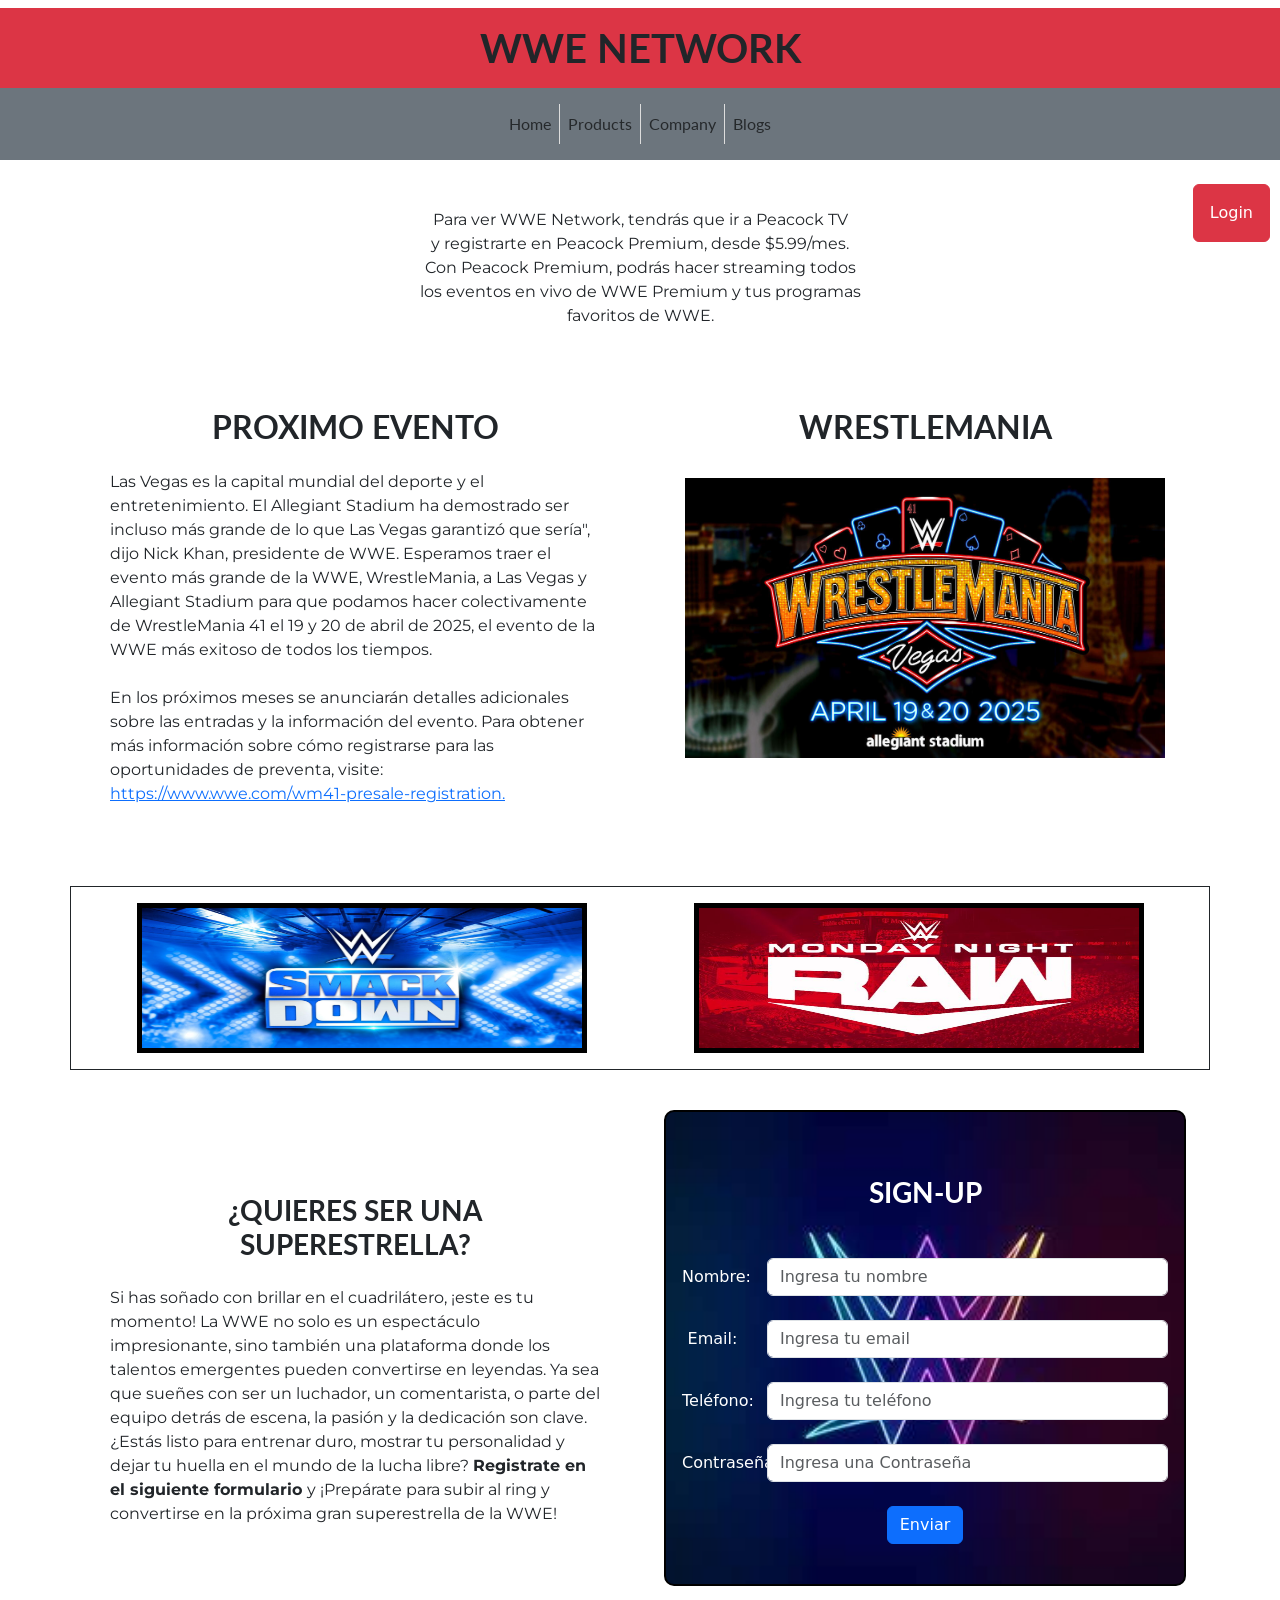
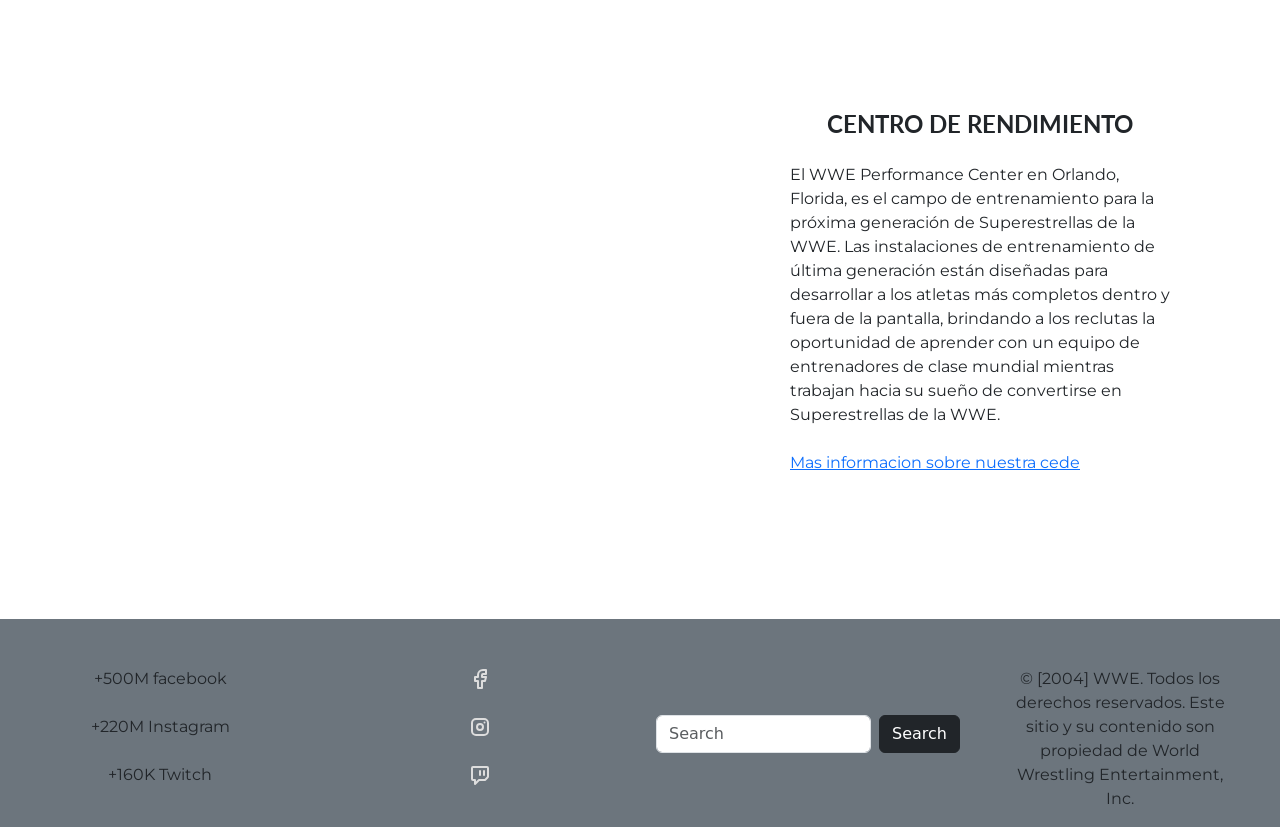
<file: index.html>
<!DOCTYPE html>
<html lang="en">

<head>
    <meta charset="UTF-8">
    <meta name="viewport" content="width=device-width, initial-scale=1.0">
    <title>Home</title>
    <!--BOOSTRAP-->
    <link rel="stylesheet" href="assets/Bootstrap/css/bootstrap.css">
    <link rel="stylesheet" href="assets/Bootstrap/css/bootstrap.min.css">
    <!--FUENTES DE GOOGLE-->
    <link href="https://fonts.googleapis.com/css2?family=Montserrat:ital,wght@0,100..900;1,100..900&display=swap"
        rel="stylesheet">
    <link
        href="https://fonts.googleapis.com/css2?family=Lato:ital,wght@0,100;0,300;0,400;0,700;0,900;1,100;1,300;1,400;1,700;1,900&family=Montserrat:ital,wght@0,100..900;1,100..900&display=swap"
        rel="stylesheet">
    <!--LINK A CSS-->
    <link rel="stylesheet" href="index.css">
</head>

<body>
    <header> <!--TITULO DE LA PAGINA-->
        <div class="container-titulo">
            <h1 class="text-center mt-2 mb-0 py-3 bg-danger"> WWE NETWORK</h1>
        </div>
    </header>

    <nav class="navbar navbar-expand-lg bg-secondary py-3"> <!--BARRA NAVEGADORA-->
        <div class="container">
            <ul class="navbar-nav mx-auto">
                <li class="nav-item">
                    <a class="nav-link" href="index.html">Home</a> <!--ENLACES-->
                </li>
                <div class="separator"></div>
                <li class="nav-item">
                    <a class="nav-link" href="products.html">Products</a>
                </li>
                <div class="separator"></div>
                <li class="nav-item">
                    <a class="nav-link" href="company.html">Company</a>
                </li>
                <div class="separator"></div>
                <li class="nav-item">
                    <a class="nav-link" href="#">Blogs</a>
                </li>
            </ul>
        </div>
    </nav>

    <button class="btn btn-danger mb-4 button_formulario mt-4 p-3" id="buttonLogin" style="position:absolute; right:10px"
        data-bs-toggle="modal" data-bs-target="#loginUser">Login</button>
    <button class="btn btn-primary mb-4 button_formulario" id="buttonLogout"
        style="position:absolute; right:10px">Salir</button>
    <div class="modal fade modal-producto container-fluid flex-row" id="loginUser">
        <div class="modal-dialog modal-dialog-centered modal-lg">
            <div class="modal-content contenedor_modal row mx-0">
                <div class="modal-header border-0">
                    <button type="button" class="btn-close" data-bs-dismiss="modal" aria-label="Close"></button>
                </div>
                <div class="row">
                    <div class="col-md-6 m-auto mb-5">
                        <h2>Login</h2>
                        <form id="formLogin">
                            <div class="mb-3">
                                <label for="emailUserLogin" class="form-label">correo</label>
                                <input type="text" class="form-control" id="emailUserLogin" name="imagen" required>
                            </div>
                            <div class="mb-3">
                                <label for="passwordUserLogin" class="form-label">contraseña</label>
                                <input type="text" class="form-control" id="passwordUserLogin" name="nombre" required>
                            </div>
                            <button type="submit" class="btn btn-danger">Aceptar</button>
                        </form>
                    </div>
                </div>
            </div>
        </div>
    </div>
    

    <div class="container"> <!--INFORMACION DE VISUALIZACION-->
        <p class="text-center mt-5">
            Para ver WWE Network, tendrás que ir a Peacock TV <br> y registrarte en Peacock
            Premium, desde $5.99/mes. <br>Con Peacock Premium, podrás hacer streaming
            todos <br>los eventos en vivo de WWE Premium y tus programas <br> favoritos de WWE.

        </p>
    </div>

    <div class="container px-4 text-center"> <!--SECCION DE PROMOCIONA PROXIMO EVENTO-->
        <div class="row gx-5">
            <div class="col">
                <div class="p-3 mt-5">
                    <h2>PROXIMO EVENTO</h2>
                    <p class="text-start mt-4">Las Vegas es la capital mundial del deporte y el entretenimiento.
                        El Allegiant Stadium ha demostrado ser incluso más grande de lo que
                        Las Vegas garantizó que sería", dijo Nick Khan, presidente de WWE.
                        Esperamos traer el evento más grande de la WWE, WrestleMania, a Las
                        Vegas y Allegiant Stadium para que podamos hacer colectivamente de WrestleMania
                        41 el 19 y 20 de abril de 2025, el evento de la WWE más exitoso de todos los tiempos. <br><br>
                        En los próximos meses se anunciarán detalles adicionales sobre las entradas y la información del
                        evento.
                        Para obtener más información sobre cómo registrarse para las oportunidades de preventa, visite:
                        <a target="_blank"
                            href="https://www.wwe.com/wm41-presale-registration. ">https://www.wwe.com/wm41-presale-registration.
                        </a>
                    </p>
                </div>
            </div>
            <div class="col">
                <div class="p-3 mt-5">
                    <h2>WRESTLEMANIA</h2>
                    <img class="img mt-4" src="assets/wrestlemania.jpg" alt="Wrestlemania 2024">
                </div>
            </div>
        </div>
    </div>

    <div class="container border border-dark mt-5 ROSTER"> <!--ENLACES A PAGINA DE RAW Y SMACKDOWN-->
        <div class="container px-4 text-center">
            <div class="row gx-5">
                <div class="col">
                    <div class="p-3">
                        <a target="_blank" class="btn-roster-smackdown"
                            href="https://www.wwe.com/shows/raw#:~:text=Get%20WWE%20Raw%20results%20&%20updates,">
                            <img class="img-raw-smackdown" src="assets/WWE-SmackDown.jpg" alt="raw">
                        </a>
                    </div>
                </div>
                <div class="col">
                    <div class="p-3">
                        <a target="_blank" class="btn-roster-raw" href="https://www.wwe.com/shows/smackdown">
                            <img class="img-raw-smackdown" src="assets/wwe-monday-night-raw.jpg" alt="smackdown">
                        </a>
                    </div>
                </div>
            </div>
        </div>
    </div>


    <div class="container px-4 text-center"> <!--SECCION DE SUPERESTRELLA Y SIGN-UP-->
        <div class="row gx-5">
            <div class="col-12 col-lg-6 mb-4 mb-lg-0">
                <div class="p-3 cede">
                    <h3 class="mt-5">¿QUIERES SER UNA SUPERESTRELLA?</h3>
                    <p class="text-start mt-4">
                        Si has soñado con brillar en el cuadrilátero, ¡este es tu momento! La WWE
                        no solo es un espectáculo impresionante, sino también una plataforma donde
                        los talentos emergentes pueden convertirse en leyendas. Ya sea que sueñes
                        con ser un luchador, un comentarista, o parte del equipo detrás de escena,
                        la pasión y la dedicación son clave. ¿Estás listo para entrenar duro, mostrar tu
                        personalidad y
                        dejar tu huella en el mundo de la lucha libre? <strong>Registrate en el siguiente formulario
                        </strong> y ¡Prepárate para subir al ring y convertirse en la próxima gran superestrella de
                        la
                        WWE!
                    </p>
                </div>
            </div>

            <div class="col-12 col-lg-6 ">
                <div class="p-3 sign-up formulario">
                    <h3 class="mt-5 text-white">SIGN-UP</h3> <!--FORMULARIO-->
                    <form action="servidor/register.php" method="post">
                        <div class="row mb-4 mt-5">
                            <label for="nombre" class="col-sm-2 col-form-label text-white">Nombre:</label>
                            <div class="col-sm-10">
                                <input type="text" class="form-control" id="nombre" placeholder="Ingresa tu nombre"
                                    required>
                            </div>
                        </div>
                        <div class="row mb-4">
                            <label for="email" class="col-sm-2 col-form-label text-white">Email:</label>
                            <div class="col-sm-10">
                                <input type="email" class="form-control" id="email" placeholder="Ingresa tu email"
                                    required>
                            </div>
                        </div>
                        <div class="row mb-4">
                            <label for="telefono" class="col-sm-2 col-form-label text-white">Teléfono:</label>
                            <div class="col-sm-10">
                                <input type="tel" class="form-control" id="telefono" placeholder="Ingresa tu teléfono"
                                    required>
                            </div>
                        </div>
                        <div class="row mb-4">
                            <label for="password" class="col-sm-2 col-form-label text-white">Contraseña:</label>
                            <div class="col-sm-10">
                                <input type="tel" class="form-control" id="contraseña"
                                    placeholder="Ingresa una Contraseña" required>
                            </div>
                        </div>
                        <div class="row mb-4 justify-content-center">
                            <div class="col-sm-10">
                                <button type="submit" class="btn btn-primary">Enviar</button>
                            </div>
                        </div>
                    </form>
                </div>
            </div>
        </div>
    </div>

    <div class="container px-4 text-center"> <!--SECCION DEL MAPA-->
        <div class="row gx-5 my-5">
            <div class="col mt-5">
                <div class="p-3">
                    <iframe
                        src="https://www.google.com/maps/embed?pb=!1m18!1m12!1m3!1d7008.620403416407!2d-81.2931474184735!3d28.560446422537286!2m3!1f0!2f0!3f0!3m2!1i1024!2i768!4f13.1!3m3!1m2!1s0x88e7659c01e75da3%3A0x6e9b017646a5d60e!2sWWE%20Performance%20Center!5e0!3m2!1ses-419!2sus!4v1726182506358!5m2!1ses-419!2sus"
                        width="600" height="450" style="border:0;" allowfullscreen="" loading="lazy"
                        referrerpolicy="no-referrer-when-downgrade"></iframe>
                </div>
            </div>

            <div class="col  "> <!--SECCION DE PERFORMANCE CENTER-->
                <div class="p-3 cede">
                    <h4>CENTRO DE RENDIMIENTO</h4>
                    <p class="text-start mt-4">
                        El WWE Performance Center en Orlando, Florida, es el campo de entrenamiento para
                        la próxima generación de Superestrellas de la WWE. Las instalaciones de entrenamiento
                        de última generación están diseñadas para desarrollar a los atletas más completos dentro
                        y fuera de la pantalla, brindando a los reclutas la oportunidad de aprender con un equipo
                        de entrenadores de clase mundial mientras trabajan hacia su sueño de convertirse en
                        Superestrellas de la WWE. <br><br> <a target="_blank" href="https://recruit.wwe.com/">Mas
                            informacion sobre
                            nuestra cede</a>
                    </p>
                </div>
            </div>
        </div>
    </div>




    <footer>
        <div class="row g-0 text-center custom-row  bg-secondary mt-5"> <!--REDES SOCIALES-->
            <div class="col-6 col-md-3 pt-5">
                <p>+500M facebook <br> <br> +220M Instagram <br><br> +160K Twitch</p>
            </div>
            <div class="col-6 col-md-3 d-flex flex-column align-items-center pt-5 ">
                <a target="_blank" class="link-net" href="https://www.facebook.com/wwe">
                    <svg xmlns="http://www.w3.org/2000/svg" width="24" height="24" viewBox="0 0 24 24" fill="none"
                        stroke="currentColor" stroke-width="2" stroke-linecap="round" stroke-linejoin="round"
                        class="mb-4 icon icon-tabler icons-tabler-outline icon-tabler-brand-facebook">
                        <path stroke="none" d="M0 0h24v24H0z" fill="none" />
                        <path d="M7 10v4h3v7h4v-7h3l1 -4h-4v-2a1 1 0 0 1 1 -1h3v-4h-3a5 5 0 0 0 -5 5v2h-3" />
                    </svg>
                </a>

                <a target="_blank" class="link-net" href="https://www.instagram.com/wwe">
                    <svg xmlns="http://www.w3.org/2000/svg" width="24" height="24" viewBox="0 0 24 24" fill="none"
                        stroke="currentColor" stroke-width="2" stroke-linecap="round" stroke-linejoin="round"
                        class="mb-4 icon icon-tabler icons-tabler-outline icon-tabler-brand-instagram">
                        <path stroke="none" d="M0 0h24v24H0z" fill="none" />
                        <path d="M4 4m0 4a4 4 0 0 1 4 -4h8a4 4 0 0 1 4 4v8a4 4 0 0 1 -4 4h-8a4 4 0 0 1 -4 -4z" />
                        <path d="M12 12m-3 0a3 3 0 1 0 6 0a3 3 0 1 0 -6 0" />
                        <path d="M16.5 7.5l0 .01" />
                    </svg>
                </a>

                <a target="_blank" class="link-net" href="https://www.twitch.tv/wwe">
                    <svg xmlns="http://www.w3.org/2000/svg" width="24" height="24" viewBox="0 0 24 24" fill="none"
                        stroke="currentColor" stroke-width="2" stroke-linecap="round" stroke-linejoin="round"
                        class="mb-4 icon icon-tabler icons-tabler-outline icon-tabler-brand-twitch">
                        <path stroke="none" d="M0 0h24v24H0z" fill="none" />
                        <path
                            d="M4 5v11a1 1 0 0 0 1 1h2v4l4 -4h5.584c.266 0 .52 -.105 .707 -.293l2.415 -2.414c.187 -.188 .293 -.442 .293 -.708v-8.585a1 1 0 0 0 -1 -1h-14a1 1 0 0 0 -1 1z" />
                        <path d="M16 8l0 4" />
                        <path d="M12 8l0 4" />
                    </svg>
                </a>
            </div>
            <div class="col-6 col-md-3  bg-secondary pt-5">
                <form class="d-flex mt-5 ms-3" role="search">
                    <input class="form-control me-2" type="search" placeholder="Search" aria-label="Search">
                    <button class="btn btn-dark" type="submit">Search</button>
                </form>
            </div>
            <div class="col-6 col-md-3 bg-secondary pt-5">
                <p class="ms-5 me-5">© [2004] WWE. Todos los derechos reservados. Este sitio y su contenido son
                    propiedad de
                    World
                    Wrestling Entertainment, Inc.</p>
            </div>
        </div>
    </footer>

    <script src="assets/js/main.js"></script>
    <script src="assets/Bootstrap/js/bootstrap.bundle.js"></script>
</body>

</html>
</file>
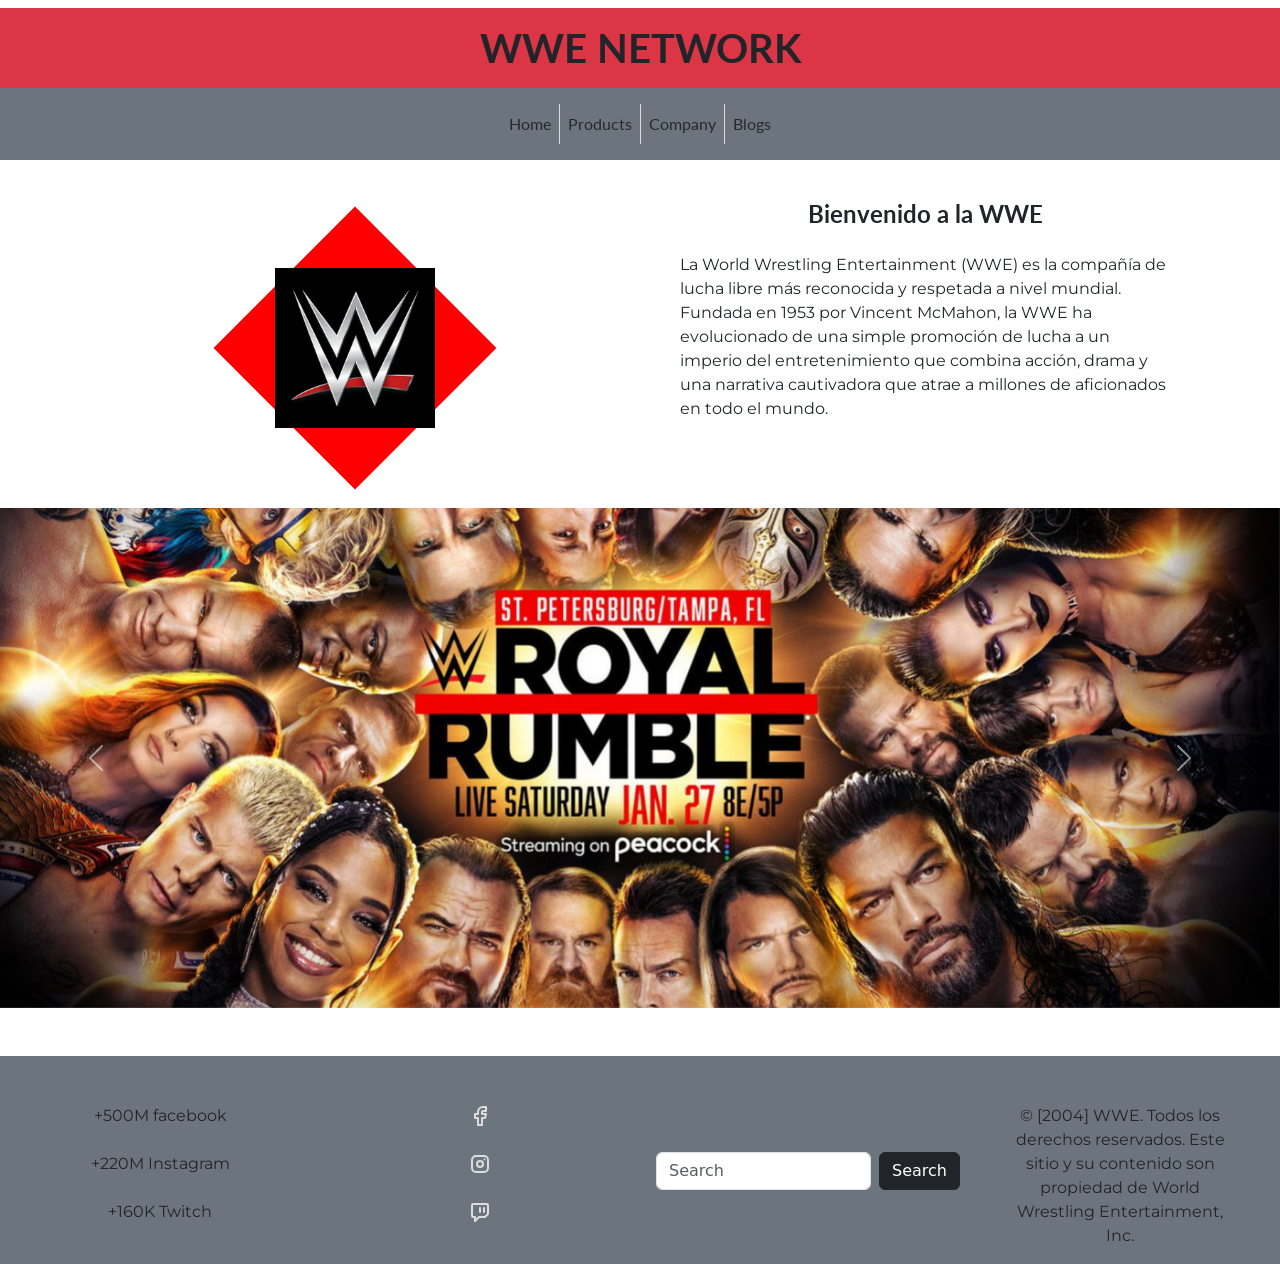
<file: company.html>
<!DOCTYPE html>
<html lang="en">

<head>
    <meta charset="UTF-8">
    <meta name="viewport" content="width=device-width, initial-scale=1.0">
    <title>Home</title>
    <!--BOOSTRAP-->
    <link rel="stylesheet" href="assets/Bootstrap/css/bootstrap.css">
    <link rel="stylesheet" href="assets/Bootstrap/css/bootstrap.min.css">
    <!--FUENTES DE GOOGLE-->
    <link href="https://fonts.googleapis.com/css2?family=Montserrat:ital,wght@0,100..900;1,100..900&display=swap"
        rel="stylesheet">
    <link
        href="https://fonts.googleapis.com/css2?family=Lato:ital,wght@0,100;0,300;0,400;0,700;0,900;1,100;1,300;1,400;1,700;1,900&family=Montserrat:ital,wght@0,100..900;1,100..900&display=swap"
        rel="stylesheet">
    <!--LINK A CSS-->
    <link rel="stylesheet" href="index.css">
</head>

<body>
    <header> <!--TITULO DE LA PAGINA-->
        <div class="container-titulo">
            <h1 class="text-center mt-2 mb-0 py-3 bg-danger"> WWE NETWORK</h1>
        </div>
    </header>

    <nav class="navbar navbar-expand-lg bg-secondary py-3"> <!--BARRA NAVEGADORA-->
        <div class="container">
            <ul class="navbar-nav mx-auto">
                <li class="nav-item">
                    <a class="nav-link" href="index.html">Home</a> <!--ENLACES-->
                </li>
                <div class="separator"></div>
                <li class="nav-item">
                    <a class="nav-link" href="products.html">Products</a>
                </li>
                <div class="separator"></div>
                <li class="nav-item">
                    <a class="nav-link" href="company.html">Company</a>
                </li>
                <div class="separator"></div>
                <li class="nav-item">
                    <a class="nav-link" href="#">Blogs</a>
                </li>
            </ul>
        </div>
    </nav>

    <div class="container px-4 text-center">
        <div class="row gx-5">
            <div class="col mt-4 mb-4">
                <div class="p-3">
                    <div class="container text-center mt-5">
                        <div class="diamond">
                            <img src="assets/wwe-logo.jpg" alt="Imagen del logo">
                        </div>
                    </div>

                </div>
            </div>
            <div class="col mt-4 mb-4">
                <div class="p-3">
                    <h4>Bienvenido a la WWE</h4>
                    <p class="text-start mt-4">
                        La World Wrestling Entertainment (WWE) es la compañía de lucha libre más reconocida y respetada
                        a nivel mundial. Fundada en 1953 por Vincent McMahon, la WWE ha evolucionado de una simple
                        promoción de lucha a un imperio del entretenimiento que combina acción, drama y una narrativa
                        cautivadora que atrae a millones de aficionados en todo el mundo.
                    </p>
                </div>
            </div>
        </div>
    </div>


    <div id="carouselExampleAutoplaying" class="carousel slide" data-bs-ride="carousel">
        <div class="carousel-inner">
            <div class="carousel-item active">
                <img src="assets/royal-rumble.jpg" class="d-block w-100" alt="...">
            </div>
            <div class="carousel-item">
                <img src="assets/summerslamjpg.jpg" class="d-block w-100" alt="...">
            </div>
            <div class="carousel-item">
                <img src="assets/wrestlwmania41.jpg" class="d-block w-100" alt="...">
            </div>
        </div>
        <button class="carousel-control-prev" type="button" data-bs-target="#carouselExampleAutoplaying"
            data-bs-slide="prev">
            <span class="carousel-control-prev-icon" aria-hidden="true"></span>
            <span class="visually-hidden">Previous</span>
        </button>
        <button class="carousel-control-next" type="button" data-bs-target="#carouselExampleAutoplaying"
            data-bs-slide="next">
            <span class="carousel-control-next-icon" aria-hidden="true"></span>
            <span class="visually-hidden">Next</span>
        </button>
    </div>

    <footer>
        <div class="row g-0 text-center custom-row  bg-secondary mt-5"> <!--REDES SOCIALES-->
            <div class="col-6 col-md-3 pt-5">
                <p>+500M facebook <br> <br> +220M Instagram <br><br> +160K Twitch</p>
            </div>
            <div class="col-6 col-md-3 d-flex flex-column align-items-center pt-5 ">
                <a target="_blank" class="link-net" href="https://www.facebook.com/wwe">
                    <svg xmlns="http://www.w3.org/2000/svg" width="24" height="24" viewBox="0 0 24 24" fill="none"
                        stroke="currentColor" stroke-width="2" stroke-linecap="round" stroke-linejoin="round"
                        class="mb-4 icon icon-tabler icons-tabler-outline icon-tabler-brand-facebook">
                        <path stroke="none" d="M0 0h24v24H0z" fill="none" />
                        <path d="M7 10v4h3v7h4v-7h3l1 -4h-4v-2a1 1 0 0 1 1 -1h3v-4h-3a5 5 0 0 0 -5 5v2h-3" />
                    </svg>
                </a>

                <a target="_blank" class="link-net" href="https://www.instagram.com/wwe">
                    <svg xmlns="http://www.w3.org/2000/svg" width="24" height="24" viewBox="0 0 24 24" fill="none"
                        stroke="currentColor" stroke-width="2" stroke-linecap="round" stroke-linejoin="round"
                        class="mb-4 icon icon-tabler icons-tabler-outline icon-tabler-brand-instagram">
                        <path stroke="none" d="M0 0h24v24H0z" fill="none" />
                        <path d="M4 4m0 4a4 4 0 0 1 4 -4h8a4 4 0 0 1 4 4v8a4 4 0 0 1 -4 4h-8a4 4 0 0 1 -4 -4z" />
                        <path d="M12 12m-3 0a3 3 0 1 0 6 0a3 3 0 1 0 -6 0" />
                        <path d="M16.5 7.5l0 .01" />
                    </svg>
                </a>

                <a target="_blank" class="link-net" href="https://www.twitch.tv/wwe">
                    <svg xmlns="http://www.w3.org/2000/svg" width="24" height="24" viewBox="0 0 24 24" fill="none"
                        stroke="currentColor" stroke-width="2" stroke-linecap="round" stroke-linejoin="round"
                        class="mb-4 icon icon-tabler icons-tabler-outline icon-tabler-brand-twitch">
                        <path stroke="none" d="M0 0h24v24H0z" fill="none" />
                        <path
                            d="M4 5v11a1 1 0 0 0 1 1h2v4l4 -4h5.584c.266 0 .52 -.105 .707 -.293l2.415 -2.414c.187 -.188 .293 -.442 .293 -.708v-8.585a1 1 0 0 0 -1 -1h-14a1 1 0 0 0 -1 1z" />
                        <path d="M16 8l0 4" />
                        <path d="M12 8l0 4" />
                    </svg>
                </a>
            </div>
            <div class="col-6 col-md-3  bg-secondary pt-5">
                <form class="d-flex mt-5 ms-3" role="search">
                    <input class="form-control me-2" type="search" placeholder="Search" aria-label="Search">
                    <button class="btn btn-dark" type="submit">Search</button>
                </form>
            </div>
            <div class="col-6 col-md-3 bg-secondary pt-5">
                <p class="ms-5 me-5">© [2004] WWE. Todos los derechos reservados. Este sitio y su contenido son
                    propiedad de
                    World
                    Wrestling Entertainment, Inc.</p>
            </div>
        </div>
    </footer>

    <script src="assets/Bootstrap/js/bootstrap.bundle.js"></script>
</body>

</html>
</file>
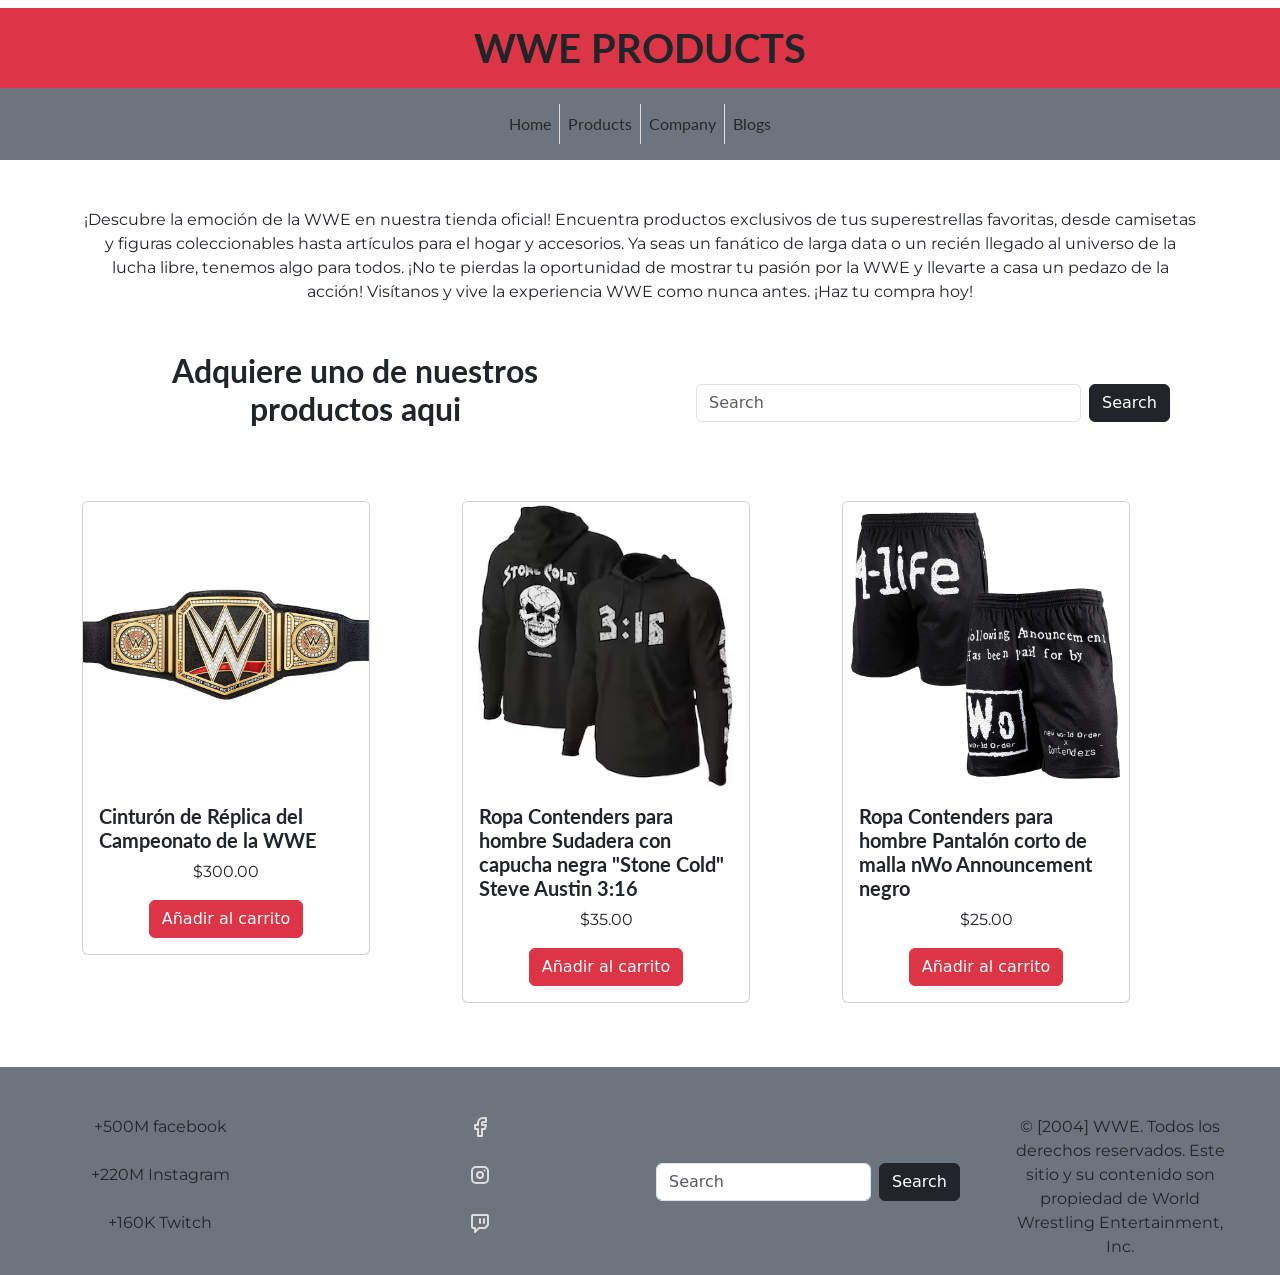
<file: products.html>
<!DOCTYPE html>
<html lang="en">

<head>
    <meta charset="UTF-8">
    <meta name="viewport" content="width=device-width, initial-scale=1.0">
    <title>WWE Products</title>
    <!--BOOSTRAP-->
    <link rel="stylesheet" href="assets/Bootstrap/css/bootstrap.css">
    <link rel="stylesheet" href="assets/Bootstrap/css/bootstrap.min.css">
    <!--FUENTES DE GOOGLE-->
    <link href="https://fonts.googleapis.com/css2?family=Montserrat:ital,wght@0,100..900;1,100..900&display=swap"
        rel="stylesheet">
    <link
        href="https://fonts.googleapis.com/css2?family=Lato:ital,wght@0,100;0,300;0,400;0,700;0,900;1,100;1,300;1,400;1,700;1,900&family=Montserrat:ital,wght@0,100..900;1,100..900&display=swap"
        rel="stylesheet">
    <!--LINK A CSS-->
    <link rel="stylesheet" href="index.css">
</head>

<body>
    <header> <!--TITULO DE LA PAGINA-->
        <div class="container-titulo">
            <h1 class="text-center mt-2 mb-0 py-3 bg-danger"> WWE PRODUCTS</h1>
        </div>
    </header>

    <nav class="navbar navbar-expand-lg bg-secondary py-3"> <!--BARRA NAVEGADORA-->
        <div class="container">
            <ul class="navbar-nav mx-auto">
                <li class="nav-item">
                    <a class="nav-link" href="index.html">Home</a> <!--ENLACES-->
                </li>
                <div class="separator"></div>
                <li class="nav-item">
                    <a class="nav-link" href="products.html">Products</a>
                </li>
                <div class="separator"></div>
                <li class="nav-item">
                    <a class="nav-link" href="company.html">Company</a>
                </li>
                <div class="separator"></div>
                <li class="nav-item">
                    <a class="nav-link" href="#">Blogs</a>
                </li>
            </ul>
        </div>
    </nav>

    <div class="container"> <!--INFORMACION DE VISUALIZACION-->
        <p class="text-center mt-5">
            ¡Descubre la emoción de la WWE en nuestra tienda oficial! Encuentra productos exclusivos de tus
            superestrellas favoritas, desde camisetas y figuras coleccionables hasta artículos para el hogar y
            accesorios. Ya seas un fanático de larga data o un recién llegado al universo de la lucha libre, tenemos
            algo para todos. ¡No te pierdas la oportunidad de mostrar tu pasión por la WWE y llevarte a casa un pedazo
            de la acción! Visítanos y vive la experiencia WWE como nunca antes. ¡Haz tu compra hoy!
        </p>
    </div>

    <div class="container px-4 text-center"> <!--TEXTO Y BARRA BUSCADORA-->
        <div class="row gx-5">
            <div class="col">
                <div class="p-3 mt-3">
                    <h2> Adquiere uno de nuestros productos aqui </h2>
                </div>
            </div>

            <div class="col">
                <div class="p-3 ">
                    <form class="d-flex mt-5 ms-3 role=" search">
                        <input class="form-control me-2" type="search" placeholder="Search" aria-label="Search">
                        <button class="btn btn-dark" type="submit">Search</button>
                    </form>
                </div>
            </div>
        </div>
    </div>

    <div class="container my-5">                   <!--CARTA 1-->
        <div class="row text-center">
            <div class="col-md-4 pb-3">
                <div class="card" style="width: 18rem; cursor: pointer;" data-bs-toggle="modal"
                    data-bs-target="#exampleModal">
                    <img src="assets/tittle.jpg" class="card-img-top" alt="Imagen 1">
                    <div class="card-body">
                        <h5 class="card-title text-start">Cinturón de Réplica del Campeonato de la WWE</h5>
                        <p class="card-text">$300.00</p>
                        <button class="btn btn-danger">Añadir al carrito</button>
                    </div>
                </div>
            </div>
            <div class="col-md-4 pb-3">                         <!--CARTA2-->
                <div class="card" style="width: 18rem; cursor: pointer;" data-bs-toggle="modal"
                    data-bs-target="#modal2">
                    <img src="assets/stonecold.jpg" class="card-img-top" alt="Imagen 2">
                    <div class="card-body">
                        <h5 class="card-title text-start">Ropa Contenders para hombre Sudadera con capucha negra "Stone
                            Cold" Steve Austin 3:16</h5>
                        <p class="card-text">$35.00</p>
                        <button class="btn btn-danger">Añadir al carrito</button>
                    </div>
                </div>
            </div>
            <div class="col-md-4 pb-3">                    <!--CARTA 3-->
                <div class="card" style="width: 18rem; cursor: pointer;" data-bs-toggle="modal"
                    data-bs-target="#modal3">
                    <img src="assets/shortaew.jpeg" class="card-img-top" alt="Imagen 3">
                    <div class="card-body">
                        <h5 class="card-title text-start">Ropa Contenders para hombre Pantalón corto de malla nWo
                            Announcement negro</h5>
                        <p class="card-text">$25.00</p>
                        <button class="btn btn-danger">Añadir al carrito</button>
                    </div>
                </div>
            </div>
        </div>

    </div>

    <!-- Modal foto 1-->
    <div class="modal fade" id="exampleModal" tabindex="-1" aria-labelledby="exampleModalLabel" aria-hidden="true">
        <div class="modal-dialog">
            <div class="modal-content">
                <div class="modal-header p-4">
                    <img src="assets/tittle.jpg" class="card-img-top" alt="Imagen 1">
                </div>
                <div class="modal-body">
                    <h5 class="card-title text-start">Cinturón de Réplica del Campeonato de la WWE</h5>
                    <p class="card-text text-center mt-2">$300.00</p>
                </div>
                <div class="modal-footer">
                    <button type="button" class="btn btn-secondary" data-bs-dismiss="modal">Close</button>
                    <button type="button" class="btn btn-danger">Añadir al carrito</button>
                </div>
            </div>
        </div>
    </div>

    <!-- Modal foto 2-->
    <div class="modal fade" id="modal2" tabindex="-1" aria-labelledby="exampleModalLabel" aria-hidden="true">
        <div class="modal-dialog">
            <div class="modal-content">
                <div class="modal-header p-4">
                    <img src="assets/stonecold.jpg" class="card-img-top" alt="Imagen 2">
                </div>
                <div class="modal-body">
                    <h5 class="card-title text-start">Ropa Contenders para hombre Sudadera con capucha negra "Stone
                        Cold" Steve Austin 3:16</h5>
                    <p class="card-text  text-center mt-2">$35.00</p>
                </div>
                <div class="modal-footer">
                    <button type="button" class="btn btn-secondary" data-bs-dismiss="modal">Close</button>
                    <button type="button" class="btn btn-danger">Añadir al carrito</button>
                </div>
            </div>
        </div>
    </div>

    <!-- Modal foto 3-->
    <div class="modal fade" id="modal3" tabindex="-1" aria-labelledby="exampleModalLabel" aria-hidden="true">
        <div class="modal-dialog">
            <div class="modal-content">
                <div class="modal-header p-4">
                    <img src="assets/shortaew.jpeg" class="card-img-top" alt="Imagen 3">
                </div>
                <div class="modal-body">
                    <h5 class="card-title text-start">Ropa Contenders para hombre Pantalón corto de malla nWo
                        Announcement negro</h5>
                    <p class="card-text  text-center mt-2">$25.00</p>
                </div>
                <div class="modal-footer">
                    <button type="button" class="btn btn-secondary" data-bs-dismiss="modal">Close</button>
                    <button type="button" class="btn btn-danger">Añadir al carrito</button>
                </div>
            </div>
        </div>
    </div>



    <footer>
        <div class="row g-0 text-center custom-row  bg-secondary mt-5"> <!--REDES SOCIALES-->
            <div class="col-6 col-md-3 pt-5">
                <p>+500M facebook <br> <br> +220M Instagram <br><br> +160K Twitch</p>
            </div>
            <div class="col-6 col-md-3 d-flex flex-column align-items-center pt-5 ">
                <a target="_blank" class="link-net" href="https://www.facebook.com/wwe">
                    <svg xmlns="http://www.w3.org/2000/svg" width="24" height="24" viewBox="0 0 24 24" fill="none"
                        stroke="currentColor" stroke-width="2" stroke-linecap="round" stroke-linejoin="round"
                        class="mb-4 icon icon-tabler icons-tabler-outline icon-tabler-brand-facebook">
                        <path stroke="none" d="M0 0h24v24H0z" fill="none" />
                        <path d="M7 10v4h3v7h4v-7h3l1 -4h-4v-2a1 1 0 0 1 1 -1h3v-4h-3a5 5 0 0 0 -5 5v2h-3" />
                    </svg>
                </a>

                <a target="_blank" class="link-net" href="https://www.instagram.com/wwe">
                    <svg xmlns="http://www.w3.org/2000/svg" width="24" height="24" viewBox="0 0 24 24" fill="none"
                        stroke="currentColor" stroke-width="2" stroke-linecap="round" stroke-linejoin="round"
                        class="mb-4 icon icon-tabler icons-tabler-outline icon-tabler-brand-instagram">
                        <path stroke="none" d="M0 0h24v24H0z" fill="none" />
                        <path d="M4 4m0 4a4 4 0 0 1 4 -4h8a4 4 0 0 1 4 4v8a4 4 0 0 1 -4 4h-8a4 4 0 0 1 -4 -4z" />
                        <path d="M12 12m-3 0a3 3 0 1 0 6 0a3 3 0 1 0 -6 0" />
                        <path d="M16.5 7.5l0 .01" />
                    </svg>
                </a>

                <a target="_blank" class="link-net" href="https://www.twitch.tv/wwe">
                    <svg xmlns="http://www.w3.org/2000/svg" width="24" height="24" viewBox="0 0 24 24" fill="none"
                        stroke="currentColor" stroke-width="2" stroke-linecap="round" stroke-linejoin="round"
                        class="mb-4 icon icon-tabler icons-tabler-outline icon-tabler-brand-twitch">
                        <path stroke="none" d="M0 0h24v24H0z" fill="none" />
                        <path
                            d="M4 5v11a1 1 0 0 0 1 1h2v4l4 -4h5.584c.266 0 .52 -.105 .707 -.293l2.415 -2.414c.187 -.188 .293 -.442 .293 -.708v-8.585a1 1 0 0 0 -1 -1h-14a1 1 0 0 0 -1 1z" />
                        <path d="M16 8l0 4" />
                        <path d="M12 8l0 4" />
                    </svg>
                </a>
            </div>
            <div class="col-6 col-md-3  bg-secondary pt-5">
                <form class="d-flex mt-5 ms-3" role="search">
                    <input class="form-control me-2" type="search" placeholder="Search" aria-label="Search">
                    <button class="btn btn-dark" type="submit">Search</button>
                </form>
            </div>
            <div class="col-6 col-md-3 bg-secondary pt-5">
                <p class="ms-5 me-5">© [2004] WWE. Todos los derechos reservados. Este sitio y su contenido son
                    propiedad de
                    World
                    Wrestling Entertainment, Inc.</p>
            </div>
        </div>
    </footer>

    <script src="assets/Bootstrap/js/bootstrap.bundle.js"></script>

</body>

</html>
</file>
<file: index.css>
h1 {
  font-family: "Lato", sans-serif;
  font-weight: 700;
}

h2 {
  font-family: "Lato", sans-serif;
  font-weight: 700;
}

h4 {
  font-family: "Lato", sans-serif;
  font-weight: 700;
}

h5 {
  font-family: "Lato", sans-serif;
  font-weight: 700;
}

h3 {
  font-family: "Lato", sans-serif;
  font-weight: 700;
}

p {
  font-family: "Montserrat", sans-serif;
}
.separator {
  border-left: 1px solid #ddd; /* Línea vertical */
}

.nav-item :hover {
  text-decoration: underline;
  color: red;
}

.nav-item {
  font-family: "Lato", sans-serif;
}

.img {
  height: 280px;
  width: 480px;
}

.img-raw-smackdown {
  height: 150px;
  width: 450px;
  border: 5px solid black;
}

.sign-up {
  border: 2px solid black;
  border-radius: 10px;
  margin-top: 40px;
}

.cede{
   margin-top: 60px;
}

footer{
   width: 100%;
}

.link-net{
   color: #ddd;
}

.link-net :hover{
      color: black;
}

.container-titulo{
  width: 100%;
}

.btn-roster-smackdown :hover{
  border-color: blue;
}

.btn-roster-raw :hover{
  border-color: red;
}

.formulario{
  background-image: url(assets/wweeejpeg.jpeg);
  background-repeat: no-repeat;
  background-size: cover;
  background-position: center;
  
}

.card {
  cursor: pointer;
  transition: transform 0.3s ease;
}
.card:hover {
  transform: scale(1.05);
}

#details-box {
  display: none;
  margin-top: 20px;
  border: 1px solid #ddd;
  padding: 20px;
  border-radius: 5px;
  box-shadow: 0 4px 8px rgba(0, 0, 0, 0.1);
}

#details-img {
  width: 350px;
  height: 350px;
  object-fit: cover; 
}
 
.contiene{
  padding-top: 80px;
}

.carousel-inner img {
  width: 100%;
  height: auto; 
  object-fit: cover; 
  max-height: 500px; 
}

.diamond {
  width: 200px; /* Ajusta el tamaño según sea necesario */
  height: 200px; /* Ajusta el tamaño según sea necesario */
  background-color: red;
  transform: rotate(45deg);
  display: flex;
  justify-content: center;
  align-items: center;
  position: relative;
  margin: 20px auto; /* Centrar el rombo */
}

.diamond img {
  width: 160px; /* Ajusta el tamaño de la imagen dentro del rombo */
  height: 160px; /* Ajusta el tamaño de la imagen dentro del rombo */
  transform: rotate(-45deg); /* Girar la imagen para que esté en posición normal */
  position: absolute; /* Para que se superponga correctamente dentro del rombo */
}
</file>
